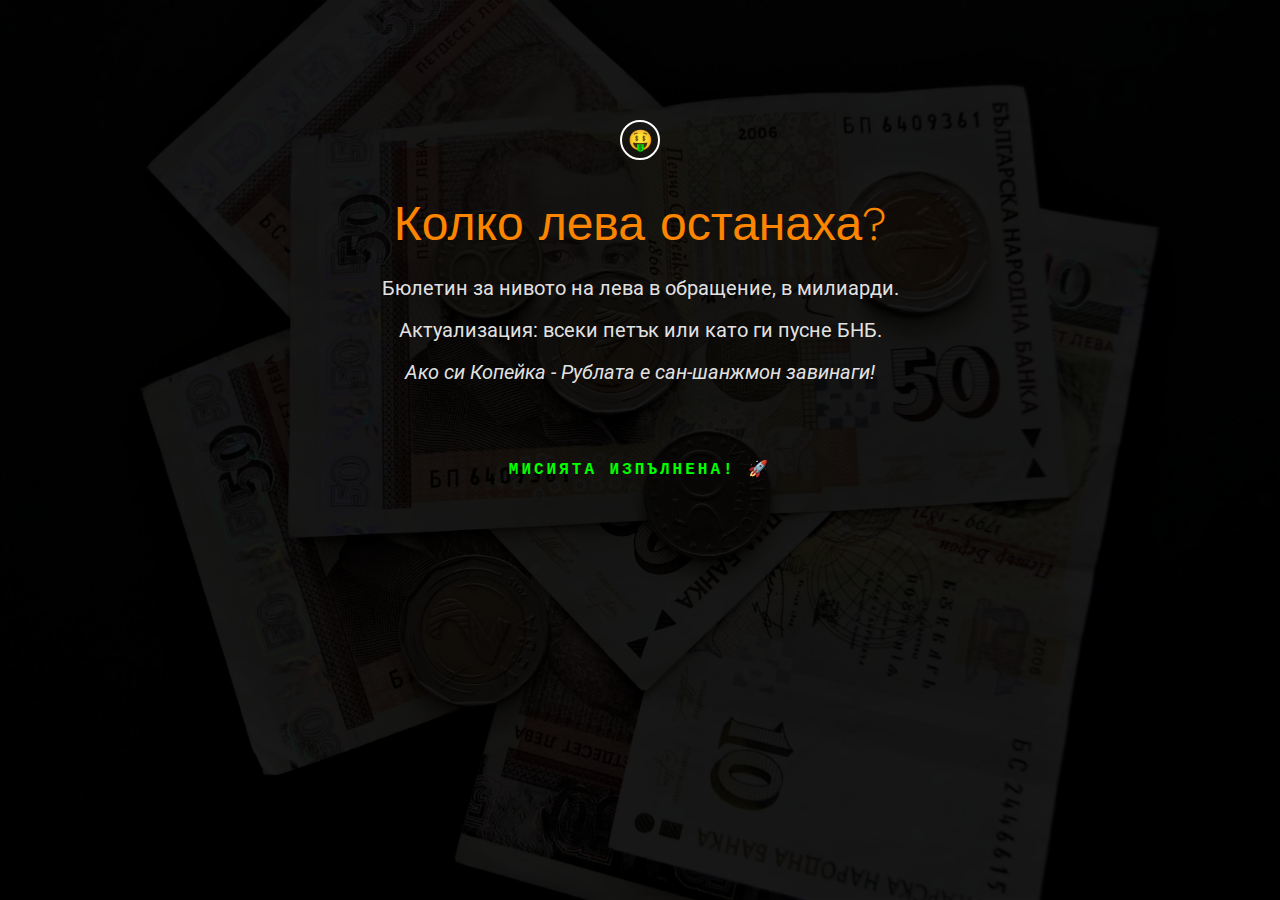
<file: docs/index.html>
<!DOCTYPE html>
<html lang="en">
<head>
	<title>Колко лева остават? </title>
	<meta charset="utf-8">
	<meta name="viewport" content="width=device-width, initial-scale=1.0, maximum-scale=1.0">
	<meta name="format-detection" content="telephone=no">
	<meta name="apple-mobile-web-app-capable" content="yes">
	<meta name="description" content="Ниво на лева в обращение в милиарди — актуализация всеки петък">
	<meta name="keywords" content="лева, лев, леви, левове, левови">
	<!-- Vendors-->
	<link rel="stylesheet" type="text/css" href="assets/vendors/bootstrap/grid.css">
	<!-- App & fonts-->
	<link rel="stylesheet" type="text/css" href="https://fonts.googleapis.com/css?family=Roboto:300,400,500,700,900|Work+Sans:300,400,500,700">
	<link rel="stylesheet" type="text/css" id="app-stylesheet" href="assets/css/main.css">
	<!-- Social -->
	<meta property="og:type" content="website">
	<meta property="og:url" content="https://levometar.online/">
	<meta property="og:title" content="Колко лева остават?">
	<meta property="og:description" content="Актуално ниво на лева в обращение. По данни от БНБ, обновявани всяка седмица.">
	<meta property="og:image" content="https://levometar.online/assets/img/social-share.png">
	<meta property="og:image:secure_url" content="https://levometar.online/assets/img/social-share.png">
	<meta property="og:image:type" content="image/png">
	<meta property="og:image:width" content="1200">
	<meta property="og:image:height" content="630">
	<meta property="og:locale" content="bg_BG">
	<meta property="og:site_name" content="Левометър">
	<meta name="twitter:card" content="summary_large_image">
</head>

<body>
<main>
	<div class="page-wrap" id="root">
		<div class="md-content">
			<div class="hero md-skin-dark">
				<div class="container">
					<div class="hero__wrapper">
						<div class="row">
							<div class="col-lg-10 col-xs-offset-0 col-sm-offset-0 col-md-offset-0 col-lg-offset-1 ">
								<div class="hero__title_inner">
									<span class="hero__icon">🤑</span>
									<h1 class="hero__title">Колко лева останаха?</h1>
									<p class="hero__text">
										Бюлетин за нивото на лева в обращение, в милиарди.
									</p>
									<p class="hero__text">
										Актуализация: всеки петък или като ги пусне БНБ.
									</p>
									<p class="hero__text">
										<em>Ако си Копейка - Рублата е сан-шанжмон завинаги!</em>
									</p>
								</div>
							</div>
						</div>
						<div class="countdown__module">
							<p id="killer" class="killer-countdown"></p>
						</div>
					</div>
				</div>
			</div>
		</div>
	</div>
</main>
</body>
<script>
	// тука променяй
	let current = 10100000000;
	let lastWeek = 13000000000;
	let lastUpdate = new Date("2026-01-23T20:00:00");
	
	// от тука надолу не барай!
	const WEEK_SECONDS = 604800;
	const killRatioSecond = Math.round((lastWeek - current) / WEEK_SECONDS);
	
	let el = document.getElementById('killer');
	let siteInitial = 0;
	
	function updateTicker() {
		const now = new Date();
		const secondsPassed = Math.floor((now - lastUpdate) / 1000);
		let liveCurrent = current - (secondsPassed * killRatioSecond);
		
		if (siteInitial === 0) {
			siteInitial = liveCurrent;
		}
		
		let youDestroyed = siteInitial - liveCurrent;
		
		if (liveCurrent <= 0) {
			el.innerHTML = `МИСИЯТА ИЗПЪЛНЕНА! 🚀`;
			el.style.color = "#00ff00"; // Зелено за успех
			clearInterval(timer);
			return;
		}
		
		// Добавяме малко магия с класове за анимация
		el.innerHTML = `
            <div class="ticker-container">
                <span class="killer-countdown-main">
                    ${liveCurrent.toLocaleString('bg-BG')}
                </span>
                <span class="currency">лв.</span>
                <br>
                <div class="destruct-rate">🔥 Изгорени пред очите ти: <strong>${youDestroyed.toLocaleString('bg-BG')} лв.</strong></div>
                <br>
                <div class="destruct-rate">📉 Темп на изчезване: ${killRatioSecond.toLocaleString('bg-BG')} лв/сек.</div>
            </div>
        `;
	}
	
	const timer = setInterval(updateTicker, 1000);
	updateTicker();
</script>
</html>
</file>
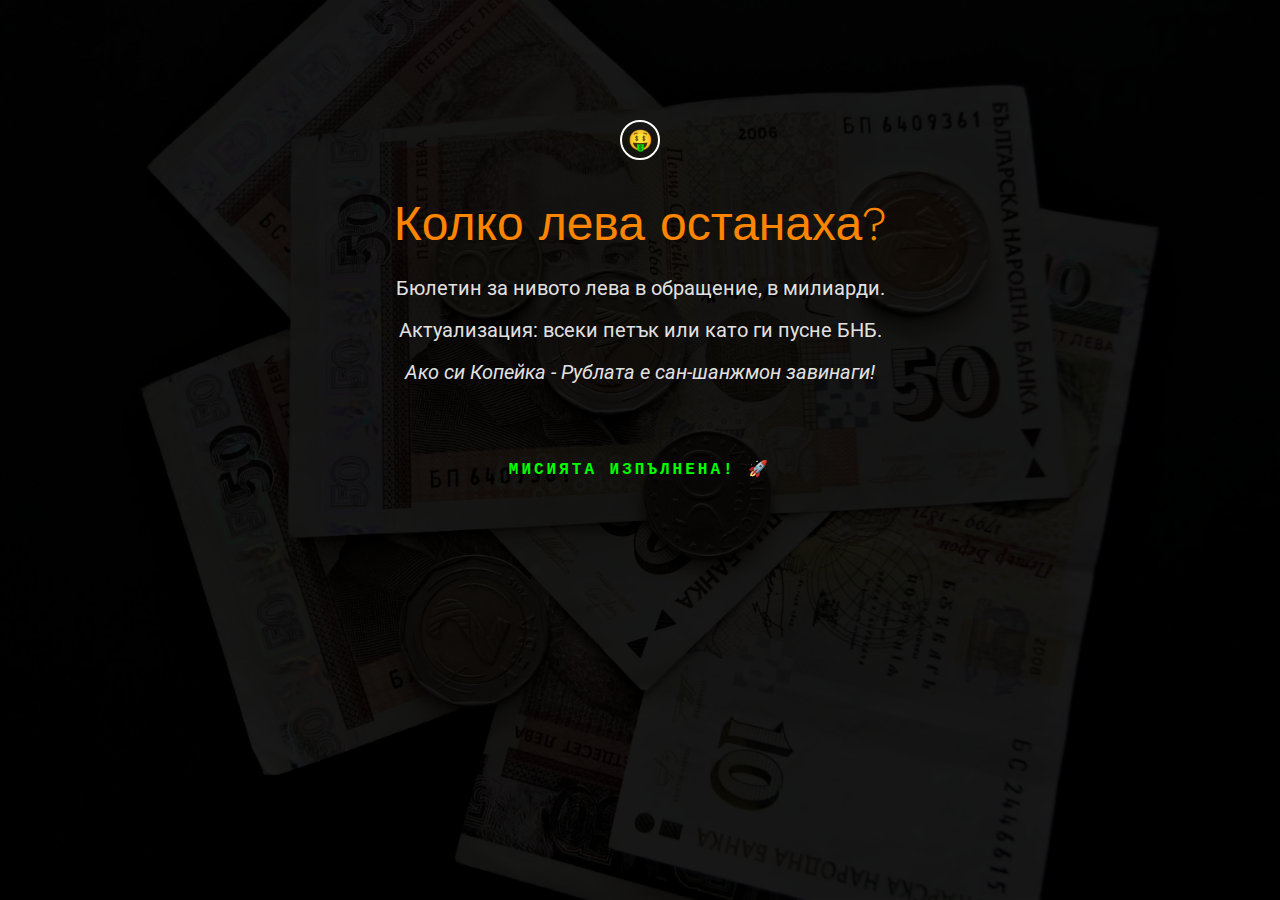
<file: src/index.html>
<!DOCTYPE html>
<html>
<head>
	<title>Колко лева остават? </title>
	<meta charset="utf-8">
	<meta name="viewport" content="width=device-width, initial-scale=1.0, maximum-scale=1.0, user-scalable=no">
	<meta name="format-detection" content="telephone=no">
	<meta name="apple-mobile-web-app-capable" content="yes">
	<!-- Vendors-->
	<link rel="stylesheet" type="text/css" href="assets/vendors/bootstrap/grid.css">
	<!-- App & fonts-->
	<link rel="stylesheet" type="text/css" href="https://fonts.googleapis.com/css?family=Roboto:300,400,500,700,900|Work+Sans:300,400,500,700">
	<link rel="stylesheet" type="text/css" id="app-stylesheet" href="assets/css/main.css">
</head>

<body>
<div class="page-wrap" id="root">
	<div class="md-content">
		<div class="hero md-skin-dark">
			<div class="container">
				<div class="hero__wrapper">
					<div class="row">
						<div class="col-lg-10 col-xs-offset-0 col-sm-offset-0 col-md-offset-0 col-lg-offset-1 ">
							<div class="hero__title_inner">
								<span class="hero__icon">🤑</span>
								<h1 class="hero__title">Колко лева останаха?</h1>
								<p class="hero__text">
									Бюлетин за нивото лева в обращение, в милиарди.
								</p>
								<p class="hero__text">
									Актуализация: всеки петък или като ги пусне БНБ.
								</p>
								<p class="hero__text">
									<em>Ако си Копейка - Рублата е сан-шанжмон завинаги!</em>
								</p>
							</div>
						</div>
					</div>
					<div class="countdown__module">
						<p id="killer" class="killer-countdown"></p>
					</div>
				</div>
			</div>
		</div>
	</div>
</div>
</body>
<script>
	// тука променяй
	let current = 19767926000;
	let lastWeek = 21186536000;
	let lastUpdate = new Date("2025-12-30T10:00:00");
	
	// от тука надолу не барай!
	const WEEK_SECONDS = 604800;
	const killRatioSecond = Math.round((lastWeek - current) / WEEK_SECONDS);
	
	let el = document.getElementById('killer');
	let siteInitial = 0;
	
	function updateTicker() {
		const now = new Date();
		const secondsPassed = Math.floor((now - lastUpdate) / 1000);
		let liveCurrent = current - (secondsPassed * killRatioSecond);
		
		if (siteInitial === 0) {
			siteInitial = liveCurrent;
		}
		
		let youDestroyed = siteInitial - liveCurrent;
		
		if (liveCurrent <= 0) {
			el.innerHTML = `МИСИЯТА ИЗПЪЛНЕНА! 🚀`;
			el.style.color = "#00ff00"; // Зелено за успех
			clearInterval(timer);
			return;
		}
		
		// Добавяме малко магия с класове за анимация
		el.innerHTML = `
            <div class="ticker-container">
                <span class="killer-countdown-main">
                    ${liveCurrent.toLocaleString('bg-BG')}
                </span>
                <span class="currency">лв.</span>
                <br>
                <div class="destruct-rate">🔥 Изгорени пред очите ти: <strong>${youDestroyed.toLocaleString('bg-BG')} лв.</strong></div>
                <br>
                <div class="destruct-rate">📉 Темп на изчезване: ${killRatioSecond.toLocaleString('bg-BG')} лв/сек.</div>
            </div>
        `;
	}
	
	const timer = setInterval(updateTicker, 1000);
	updateTicker();
</script>
</html>
</file>
<file: docs/assets/css/main.css>
@keyframes pulse {
    from {
        transform: scale(1);
        opacity: 1;
    }
    to {
        transform: scale(1.03);
        opacity: 0.8;
    }
}

p {
    margin-top: 0;
    margin-bottom: 10px;
}


.page-wrap {
    overflow: hidden;
}

.md-section {
    position: relative;
    background-repeat: no-repeat;
    background-size: cover;
    background-position: center center;
    z-index: 9;
    padding-top: 50px;
    padding-bottom: 50px;
}

@media (min-width: 320px) {
    .md-section {
        padding-top: calc(6.81818vw + 28.18182px);
        padding-bottom: calc(6.81818vw + 28.18182px);
    }
}

@media (min-width: 1200px) {
    .md-section {
        padding-top: 110px;
        padding-bottom: 110px;
    }
}


a {
    color: inherit;
}

a:hover {
    text-decoration: none;
    color: #426efc;
}

a:focus {
    text-decoration: none;
}


.md-section {
    padding-top: 65px;
    padding-bottom: 65px;
}

@media (min-width: 320px) {
    .md-section {
        padding-top: calc(13.63636vw + 21.36364px);
        padding-bottom: calc(13.63636vw + 21.36364px);
    }
}

@media (min-width: 1200px) {
    .md-section {
        padding-top: 185px;
        padding-bottom: 185px;
    }
}


/* Typography */

body {
    margin: 0;
    padding: 0;
    line-height: 1.6;
    font-size: 16px;
    font-weight: 400;
    font-family: "Roboto", sans-serif;
    color: #0c0c0e;
}

body.md-skin-dark {
    background-color: #303036;
    opacity: 0.2;
}

.md-skin-dark {
    color: rgba(255, 255, 255, .9);
}

.md-skin-dark h2, .md-skin-dark h3, .md-skin-dark h4,
.md-skin-dark h5, .md-skin-dark h6 {
    color: #fff;
}

a {
    transition: all .3s ease;
}

a, input, textarea, select {
    outline: none;
}

h1, h2, h3, h4, h5, h6 {
    font-weight: 400;
    line-height: 1.4em;
    color: #0c0c0e;
    font-family: "Work Sans", sans-serif;
}

h1 a, h2 a, h3 a, h4 a, h5 a, h6 a {
    color: inherit;
    text-decoration: none;
}

h1 a:hover, h2 a:hover, h3 a:hover, h4 a:hover, h5 a:hover, h6 a:hover {
    color: inherit;
    text-decoration: none;
}

h1 {
    font-size: 65px;
}

h2 {
    font-size: 50px;
}

h3 {
    font-size: 40px;
}

h4 {
    font-size: 35px;
}

h5 {
    font-size: 25px;
}

h6 {
    font-size: 20px;
}

h3, h1, h2, h3 {
    margin-top: 30px;
    margin-bottom: 15px;
}

h4, h5, h6 {
    margin-top: 15px;
    margin-bottom: 10px;
}

img {
    max-width: 100%;
}

blockquote {
    border: 0;
    font-size: 25px;
    padding: 0 0 0 40px;
    margin: 15px 20px 20px;
    position: relative;
    line-height: 1.4;
    color: #03358f;
    font-family: "Roboto", sans-serif;
}

@media (min-width: 992px) {
    blockquote {
        padding: 0 0 0 70px;
    }
}

blockquote:before {
    content: "\F10D";
    font-family: FontAwesome;
    font-size: 30px;
    line-height: 1.2;
    top: 0;
    left: 0;
    position: absolute;
    color: #c9c9cf;
}

@media (min-width: 992px) {
    blockquote:before {
        font-size: 50px;
    }
}

blockquote p:last-child {
    margin-bottom: 0;
}

blockquote i {
    font-size: 40px !important;
    margin-bottom: 20px;
}

blockquote cite {
    display: block;
    font-size: 16px;
    font-style: normal;
    font-family: "Roboto", sans-serif;
    margin-top: 15px;
}

@media (min-width: 768px) {
    blockquote {
        font-size: 25px;
        margin: 15px 40px 20px;
    }
}

abbr {
    color: #67dee8;
    border-width: 2px;
}


.hero {
    position: relative;
    background-size: cover;
    background-repeat: no-repeat;
    background-position: center center;
    z-index: 9;
    background-image: url("../img/hero-bg.avif");
}

.hero:after {
    content: '';
    position: absolute;
    top: 0;
    left: 0;
    width: 100%;
    height: 100%;
    background-color: #000;
    opacity: .9;
    z-index: -1;
}

.hero.no-overlay:after {
    display: none;
}

.hero.bg-video {
    background-color: transparent;
}

.hero .header {
    position: absolute;
    top: 0;
    left: 0;
    width: 100%;
    z-index: 999;
}

.hero__title_inner {
    text-align: center;
}

.hero__icon {
    display: inline-block;
    width: 40px;
    height: 40px;
    line-height: 36px;
    border: 2px solid #fff;
    border-radius: 50%;
    font-family: "Work Sans", sans-serif;
    font-size: 20px;
    font-weight: 300;
    color: #fff;
}

.hero__title {
    font-size: 30px;
    font-weight: 300;
    color: #fb8500;
}

@media (min-width: 320px) {
    .hero__title {
        font-size: calc(2.04545vw + 23.45455px);
    }
}

@media (min-width: 1200px) {
    .hero__title {
        font-size: 48px;
    }
}

.hero__wrapper {
    position: relative;
    padding: 120px 0 50px;
    z-index: 99;
    min-height: 100vh;
}

.hero__text {
    font-size: 2rem;
}

@media (max-width: 1000px) {
    .hero__text {
        font-size: 1.4rem;
    }
}

@media (min-width: 1401px) {
    .hero__wrapper {
        display: flex;
        flex-direction: column;
    }

    .hero__icon {
        font-size: 36px;
        width: 60px;
        height: 60px;
        line-height: 56px;
    }
}


.countdown__module {
    width: 100%;
    margin-top: 6rem;
}

.killer-countdown {
    font-weight: 900;
    text-transform: uppercase;
    text-align: center;
    letter-spacing: 3px;
    width: 100%;
}


.currency {
    font-size: 5rem;
}

.destruct-rate {
    color: #666;
    font-size: 2rem;
}


.killer-countdown-main {
    font-size: 9rem;
    font-weight: bolder;
    display: inline-block;
    animation: pulse 1s infinite alternate;
    color: #ff4d4d;

}


#killer {
    font-family: 'Courier New', Courier, monospace;
    transition: all 0.5s ease-out;
}


.destruct-rate {
    font-size: 0.9em;
    color: #888;
    display: block;
    margin-top: 5px;
}

@media (max-width: 500px) {
    .killer-countdown-main {
        font-size: 3rem;
    }

    .currency {
        font-size: 1.1rem;
    }

    .destruct-rate {
        font-size: 0.9rem;
    }
}

@media (min-width: 501px) and (max-width: 768px) {
    .killer-countdown-main {
        font-size: 5rem;
    }

    .currency {
        font-size: 3rem;
    }

    .destruct-rate {
        font-size: 1.5rem;
    }
}


@media (min-width: 769px) and (max-width: 1100px) {
    .killer-countdown-main {
        font-size: 5.5rem;
    }

    .currency {
        font-size: 3rem;
    }

    .destruct-rate {
        font-size: 1.5rem;
    }
}
</file>
<file: src/assets/css/main.css>
@keyframes pulse {
    from {
        transform: scale(1);
        opacity: 1;
    }
    to {
        transform: scale(1.03);
        opacity: 0.8;
    }
}

p {
    margin-top: 0;
    margin-bottom: 10px;
}


.page-wrap {
    overflow: hidden;
}

.md-section {
    position: relative;
    background-repeat: no-repeat;
    background-size: cover;
    background-position: center center;
    z-index: 9;
    padding-top: 50px;
    padding-bottom: 50px;
}

@media (min-width: 320px) {
    .md-section {
        padding-top: calc(6.81818vw + 28.18182px);
        padding-bottom: calc(6.81818vw + 28.18182px);
    }
}

@media (min-width: 1200px) {
    .md-section {
        padding-top: 110px;
        padding-bottom: 110px;
    }
}


a {
    color: inherit;
}

a:hover {
    text-decoration: none;
    color: #426efc;
}

a:focus {
    text-decoration: none;
}


.md-section {
    padding-top: 65px;
    padding-bottom: 65px;
}

@media (min-width: 320px) {
    .md-section {
        padding-top: calc(13.63636vw + 21.36364px);
        padding-bottom: calc(13.63636vw + 21.36364px);
    }
}

@media (min-width: 1200px) {
    .md-section {
        padding-top: 185px;
        padding-bottom: 185px;
    }
}


/* Typography */

body {
    margin: 0;
    padding: 0;
    line-height: 1.6;
    font-size: 16px;
    font-weight: 400;
    font-family: "Roboto", sans-serif;
    color: #0c0c0e;
}

body.md-skin-dark {
    background-color: #303036;
    opacity: 0.2;
}

.md-skin-dark {
    color: rgba(255, 255, 255, .9);
}

.md-skin-dark h2, .md-skin-dark h3, .md-skin-dark h4,
.md-skin-dark h5, .md-skin-dark h6 {
    color: #fff;
}

a {
    transition: all .3s ease;
}

a, input, textarea, select {
    outline: none;
}

h1, h2, h3, h4, h5, h6 {
    font-weight: 400;
    line-height: 1.4em;
    color: #0c0c0e;
    font-family: "Work Sans", sans-serif;
}

h1 a, h2 a, h3 a, h4 a, h5 a, h6 a {
    color: inherit;
    text-decoration: none;
}

h1 a:hover, h2 a:hover, h3 a:hover, h4 a:hover, h5 a:hover, h6 a:hover {
    color: inherit;
    text-decoration: none;
}

h1 {
    font-size: 65px;
}

h2 {
    font-size: 50px;
}

h3 {
    font-size: 40px;
}

h4 {
    font-size: 35px;
}

h5 {
    font-size: 25px;
}

h6 {
    font-size: 20px;
}

h3, h1, h2, h3 {
    margin-top: 30px;
    margin-bottom: 15px;
}

h4, h5, h6 {
    margin-top: 15px;
    margin-bottom: 10px;
}

img {
    max-width: 100%;
}

blockquote {
    border: 0;
    font-size: 25px;
    padding: 0 0 0 40px;
    margin: 15px 20px 20px;
    position: relative;
    line-height: 1.4;
    color: #03358f;
    font-family: "Roboto", sans-serif;
}

@media (min-width: 992px) {
    blockquote {
        padding: 0 0 0 70px;
    }
}

blockquote:before {
    content: "\F10D";
    font-family: FontAwesome;
    font-size: 30px;
    line-height: 1.2;
    top: 0;
    left: 0;
    position: absolute;
    color: #c9c9cf;
}

@media (min-width: 992px) {
    blockquote:before {
        font-size: 50px;
    }
}

blockquote p:last-child {
    margin-bottom: 0;
}

blockquote i {
    font-size: 40px !important;
    margin-bottom: 20px;
}

blockquote cite {
    display: block;
    font-size: 16px;
    font-style: normal;
    font-family: "Roboto", sans-serif;
    margin-top: 15px;
}

@media (min-width: 768px) {
    blockquote {
        font-size: 25px;
        margin: 15px 40px 20px;
    }
}

abbr {
    color: #67dee8;
    border-width: 2px;
}


.hero {
    position: relative;
    background-size: cover;
    background-repeat: no-repeat;
    background-position: center center;
    z-index: 9;
    background-image: url("../img/hero-bg.avif");
}

.hero:after {
    content: '';
    position: absolute;
    top: 0;
    left: 0;
    width: 100%;
    height: 100%;
    background-color: #000;
    opacity: .9;
    z-index: -1;
}

.hero.no-overlay:after {
    display: none;
}

.hero.bg-video {
    background-color: transparent;
}

.hero .header {
    position: absolute;
    top: 0;
    left: 0;
    width: 100%;
    z-index: 999;
}

.hero__title_inner {
    text-align: center;
}

.hero__icon {
    display: inline-block;
    width: 40px;
    height: 40px;
    line-height: 36px;
    border: 2px solid #fff;
    border-radius: 50%;
    font-family: "Work Sans", sans-serif;
    font-size: 20px;
    font-weight: 300;
    color: #fff;
}

.hero__title {
    font-size: 30px;
    font-weight: 300;
    color: #fb8500;
}

@media (min-width: 320px) {
    .hero__title {
        font-size: calc(2.04545vw + 23.45455px);
    }
}

@media (min-width: 1200px) {
    .hero__title {
        font-size: 48px;
    }
}

.hero__wrapper {
    position: relative;
    padding: 120px 0 50px;
    z-index: 99;
    min-height: 100vh;
}

.hero__text {
    font-size: 2rem;
}

@media (max-width: 1000px) {
    .hero__text {
        font-size: 1.4rem;
    }
}

@media (min-width: 1401px) {
    .hero__wrapper {
        display: flex;
        flex-direction: column;
    }

    .hero__icon {
        font-size: 36px;
        width: 60px;
        height: 60px;
        line-height: 56px;
    }
}


.countdown__module {
    width: 100%;
    margin-top: 6rem;
}

.killer-countdown {
    font-weight: 900;
    text-transform: uppercase;
    text-align: center;
    letter-spacing: 3px;
    width: 100%;
}


.currency {
    font-size: 5rem;
}

.destruct-rate {
    color: #666;
    font-size: 2rem;
}


.killer-countdown-main {
    font-size: 9rem;
    font-weight: bolder;
    display: inline-block;
    animation: pulse 1s infinite alternate;
    color: #ff4d4d;

}


#killer {
    font-family: 'Courier New', Courier, monospace;
    transition: all 0.5s ease-out;
}


.destruct-rate {
    font-size: 0.9em;
    color: #888;
    display: block;
    margin-top: 5px;
}

@media (max-width: 500px) {
    .killer-countdown-main {
        font-size: 3rem;
    }

    .currency {
        font-size: 1.1rem;
    }

    .destruct-rate {
        font-size: 0.9rem;
    }
}

@media (min-width: 501px) and (max-width: 768px) {
    .killer-countdown-main {
        font-size: 5rem;
    }

    .currency {
        font-size: 3rem;
    }

    .destruct-rate {
        font-size: 1.5rem;
    }
}


@media (min-width: 769px) and (max-width: 1100px) {
    .killer-countdown-main {
        font-size: 5.5rem;
    }

    .currency {
        font-size: 3rem;
    }

    .destruct-rate {
        font-size: 1.5rem;
    }
}
</file>
<file: docs/assets/vendors/bootstrap/grid.css>
/*!
 * Bootstrap v3.3.7 (http://getbootstrap.com)
 * Copyright 2011-2016 Twitter, Inc.
 * Licensed under MIT (https://github.com/twbs/bootstrap/blob/master/LICENSE)
 */
html{font-family:sans-serif;-ms-text-size-adjust:100%;-webkit-text-size-adjust:100%}body{margin:0}article,aside,details,figcaption,figure,footer,header,hgroup,main,menu,nav,section,summary{display:block}audio,canvas,progress,video{display:inline-block;vertical-align:baseline}audio:not([controls]){display:none;height:0}[hidden],template{display:none}a{background-color:transparent}a:active,a:hover{outline:0}abbr[title]{border-bottom:1px dotted}b,strong{font-weight:bold}dfn{font-style:italic}h1{font-size:2em;margin:0.67em 0}mark{background:#ff0;color:#000}small{font-size:80%}sub,sup{font-size:75%;line-height:0;position:relative;vertical-align:baseline}sup{top:-0.5em}sub{bottom:-0.25em}img{border:0}svg:not(:root){overflow:hidden}figure{margin:1em 40px}hr{-webkit-box-sizing:content-box;-moz-box-sizing:content-box;box-sizing:content-box;height:0}pre{overflow:auto}code,kbd,pre,samp{font-family:monospace, monospace;font-size:1em}button,input,optgroup,select,textarea{color:inherit;font:inherit;margin:0}button{overflow:visible}button,select{text-transform:none}button,html input[type="button"],input[type="reset"],input[type="submit"]{-webkit-appearance:button;cursor:pointer}button[disabled],html input[disabled]{cursor:default}button::-moz-focus-inner,input::-moz-focus-inner{border:0;padding:0}input{line-height:normal}input[type="checkbox"],input[type="radio"]{-webkit-box-sizing:border-box;-moz-box-sizing:border-box;box-sizing:border-box;padding:0}input[type="number"]::-webkit-inner-spin-button,input[type="number"]::-webkit-outer-spin-button{height:auto}input[type="search"]{-webkit-appearance:textfield;-webkit-box-sizing:content-box;-moz-box-sizing:content-box;box-sizing:content-box}input[type="search"]::-webkit-search-cancel-button,input[type="search"]::-webkit-search-decoration{-webkit-appearance:none}fieldset{border:1px solid #c0c0c0;margin:0 2px;padding:0.35em 0.625em 0.75em}legend{border:0;padding:0}textarea{overflow:auto}optgroup{font-weight:bold}table{border-collapse:collapse;border-spacing:0}td,th{padding:0}*{-webkit-box-sizing:border-box;-moz-box-sizing:border-box;box-sizing:border-box}*:before,*:after{-webkit-box-sizing:border-box;-moz-box-sizing:border-box;box-sizing:border-box}html{font-size:10px;-webkit-tap-highlight-color:rgba(0,0,0,0)}body{font-family:"Helvetica Neue",Helvetica,Arial,sans-serif;font-size:14px;line-height:1.42857143;color:#333;background-color:#fff}input,button,select,textarea{font-family:inherit;font-size:inherit;line-height:inherit}a{color:#337ab7;text-decoration:none}a:hover,a:focus{color:#23527c;text-decoration:underline}a:focus{outline:5px auto -webkit-focus-ring-color;outline-offset:-2px}figure{margin:0}img{vertical-align:middle}.img-responsive{display:block;max-width:100%;height:auto}.img-rounded{border-radius:6px}.img-thumbnail{padding:4px;line-height:1.42857143;background-color:#fff;border:1px solid #ddd;border-radius:4px;-webkit-transition:all .2s ease-in-out;-o-transition:all .2s ease-in-out;transition:all .2s ease-in-out;display:inline-block;max-width:100%;height:auto}.img-circle{border-radius:50%}hr{margin-top:20px;margin-bottom:20px;border:0;border-top:1px solid #eee}.sr-only{position:absolute;width:1px;height:1px;margin:-1px;padding:0;overflow:hidden;clip:rect(0, 0, 0, 0);border:0}.sr-only-focusable:active,.sr-only-focusable:focus{position:static;width:auto;height:auto;margin:0;overflow:visible;clip:auto}[role="button"]{cursor:pointer}.container{margin-right:auto;margin-left:auto;padding-left:15px;padding-right:15px}@media (min-width:768px){.container{width:750px}}@media (min-width:992px){.container{width:970px}}@media (min-width:1200px){.container{width:1170px}}.container-fluid{margin-right:auto;margin-left:auto;padding-left:15px;padding-right:15px}.row{margin-left:-15px;margin-right:-15px}.col-xs-1, .col-sm-1, .col-md-1, .col-lg-1, .col-xs-2, .col-sm-2, .col-md-2, .col-lg-2, .col-xs-3, .col-sm-3, .col-md-3, .col-lg-3, .col-xs-4, .col-sm-4, .col-md-4, .col-lg-4, .col-xs-5, .col-sm-5, .col-md-5, .col-lg-5, .col-xs-6, .col-sm-6, .col-md-6, .col-lg-6, .col-xs-7, .col-sm-7, .col-md-7, .col-lg-7, .col-xs-8, .col-sm-8, .col-md-8, .col-lg-8, .col-xs-9, .col-sm-9, .col-md-9, .col-lg-9, .col-xs-10, .col-sm-10, .col-md-10, .col-lg-10, .col-xs-11, .col-sm-11, .col-md-11, .col-lg-11, .col-xs-12, .col-sm-12, .col-md-12, .col-lg-12{position:relative;min-height:1px;padding-left:15px;padding-right:15px}.col-xs-1, .col-xs-2, .col-xs-3, .col-xs-4, .col-xs-5, .col-xs-6, .col-xs-7, .col-xs-8, .col-xs-9, .col-xs-10, .col-xs-11, .col-xs-12{float:left}.col-xs-12{width:100%}.col-xs-11{width:91.66666667%}.col-xs-10{width:83.33333333%}.col-xs-9{width:75%}.col-xs-8{width:66.66666667%}.col-xs-7{width:58.33333333%}.col-xs-6{width:50%}.col-xs-5{width:41.66666667%}.col-xs-4{width:33.33333333%}.col-xs-3{width:25%}.col-xs-2{width:16.66666667%}.col-xs-1{width:8.33333333%}.col-xs-pull-12{right:100%}.col-xs-pull-11{right:91.66666667%}.col-xs-pull-10{right:83.33333333%}.col-xs-pull-9{right:75%}.col-xs-pull-8{right:66.66666667%}.col-xs-pull-7{right:58.33333333%}.col-xs-pull-6{right:50%}.col-xs-pull-5{right:41.66666667%}.col-xs-pull-4{right:33.33333333%}.col-xs-pull-3{right:25%}.col-xs-pull-2{right:16.66666667%}.col-xs-pull-1{right:8.33333333%}.col-xs-pull-0{right:auto}.col-xs-push-12{left:100%}.col-xs-push-11{left:91.66666667%}.col-xs-push-10{left:83.33333333%}.col-xs-push-9{left:75%}.col-xs-push-8{left:66.66666667%}.col-xs-push-7{left:58.33333333%}.col-xs-push-6{left:50%}.col-xs-push-5{left:41.66666667%}.col-xs-push-4{left:33.33333333%}.col-xs-push-3{left:25%}.col-xs-push-2{left:16.66666667%}.col-xs-push-1{left:8.33333333%}.col-xs-push-0{left:auto}.col-xs-offset-12{margin-left:100%}.col-xs-offset-11{margin-left:91.66666667%}.col-xs-offset-10{margin-left:83.33333333%}.col-xs-offset-9{margin-left:75%}.col-xs-offset-8{margin-left:66.66666667%}.col-xs-offset-7{margin-left:58.33333333%}.col-xs-offset-6{margin-left:50%}.col-xs-offset-5{margin-left:41.66666667%}.col-xs-offset-4{margin-left:33.33333333%}.col-xs-offset-3{margin-left:25%}.col-xs-offset-2{margin-left:16.66666667%}.col-xs-offset-1{margin-left:8.33333333%}.col-xs-offset-0{margin-left:0}@media (min-width:768px){.col-sm-1, .col-sm-2, .col-sm-3, .col-sm-4, .col-sm-5, .col-sm-6, .col-sm-7, .col-sm-8, .col-sm-9, .col-sm-10, .col-sm-11, .col-sm-12{float:left}.col-sm-12{width:100%}.col-sm-11{width:91.66666667%}.col-sm-10{width:83.33333333%}.col-sm-9{width:75%}.col-sm-8{width:66.66666667%}.col-sm-7{width:58.33333333%}.col-sm-6{width:50%}.col-sm-5{width:41.66666667%}.col-sm-4{width:33.33333333%}.col-sm-3{width:25%}.col-sm-2{width:16.66666667%}.col-sm-1{width:8.33333333%}.col-sm-pull-12{right:100%}.col-sm-pull-11{right:91.66666667%}.col-sm-pull-10{right:83.33333333%}.col-sm-pull-9{right:75%}.col-sm-pull-8{right:66.66666667%}.col-sm-pull-7{right:58.33333333%}.col-sm-pull-6{right:50%}.col-sm-pull-5{right:41.66666667%}.col-sm-pull-4{right:33.33333333%}.col-sm-pull-3{right:25%}.col-sm-pull-2{right:16.66666667%}.col-sm-pull-1{right:8.33333333%}.col-sm-pull-0{right:auto}.col-sm-push-12{left:100%}.col-sm-push-11{left:91.66666667%}.col-sm-push-10{left:83.33333333%}.col-sm-push-9{left:75%}.col-sm-push-8{left:66.66666667%}.col-sm-push-7{left:58.33333333%}.col-sm-push-6{left:50%}.col-sm-push-5{left:41.66666667%}.col-sm-push-4{left:33.33333333%}.col-sm-push-3{left:25%}.col-sm-push-2{left:16.66666667%}.col-sm-push-1{left:8.33333333%}.col-sm-push-0{left:auto}.col-sm-offset-12{margin-left:100%}.col-sm-offset-11{margin-left:91.66666667%}.col-sm-offset-10{margin-left:83.33333333%}.col-sm-offset-9{margin-left:75%}.col-sm-offset-8{margin-left:66.66666667%}.col-sm-offset-7{margin-left:58.33333333%}.col-sm-offset-6{margin-left:50%}.col-sm-offset-5{margin-left:41.66666667%}.col-sm-offset-4{margin-left:33.33333333%}.col-sm-offset-3{margin-left:25%}.col-sm-offset-2{margin-left:16.66666667%}.col-sm-offset-1{margin-left:8.33333333%}.col-sm-offset-0{margin-left:0}}@media (min-width:992px){.col-md-1, .col-md-2, .col-md-3, .col-md-4, .col-md-5, .col-md-6, .col-md-7, .col-md-8, .col-md-9, .col-md-10, .col-md-11, .col-md-12{float:left}.col-md-12{width:100%}.col-md-11{width:91.66666667%}.col-md-10{width:83.33333333%}.col-md-9{width:75%}.col-md-8{width:66.66666667%}.col-md-7{width:58.33333333%}.col-md-6{width:50%}.col-md-5{width:41.66666667%}.col-md-4{width:33.33333333%}.col-md-3{width:25%}.col-md-2{width:16.66666667%}.col-md-1{width:8.33333333%}.col-md-pull-12{right:100%}.col-md-pull-11{right:91.66666667%}.col-md-pull-10{right:83.33333333%}.col-md-pull-9{right:75%}.col-md-pull-8{right:66.66666667%}.col-md-pull-7{right:58.33333333%}.col-md-pull-6{right:50%}.col-md-pull-5{right:41.66666667%}.col-md-pull-4{right:33.33333333%}.col-md-pull-3{right:25%}.col-md-pull-2{right:16.66666667%}.col-md-pull-1{right:8.33333333%}.col-md-pull-0{right:auto}.col-md-push-12{left:100%}.col-md-push-11{left:91.66666667%}.col-md-push-10{left:83.33333333%}.col-md-push-9{left:75%}.col-md-push-8{left:66.66666667%}.col-md-push-7{left:58.33333333%}.col-md-push-6{left:50%}.col-md-push-5{left:41.66666667%}.col-md-push-4{left:33.33333333%}.col-md-push-3{left:25%}.col-md-push-2{left:16.66666667%}.col-md-push-1{left:8.33333333%}.col-md-push-0{left:auto}.col-md-offset-12{margin-left:100%}.col-md-offset-11{margin-left:91.66666667%}.col-md-offset-10{margin-left:83.33333333%}.col-md-offset-9{margin-left:75%}.col-md-offset-8{margin-left:66.66666667%}.col-md-offset-7{margin-left:58.33333333%}.col-md-offset-6{margin-left:50%}.col-md-offset-5{margin-left:41.66666667%}.col-md-offset-4{margin-left:33.33333333%}.col-md-offset-3{margin-left:25%}.col-md-offset-2{margin-left:16.66666667%}.col-md-offset-1{margin-left:8.33333333%}.col-md-offset-0{margin-left:0}}@media (min-width:1200px){.col-lg-1, .col-lg-2, .col-lg-3, .col-lg-4, .col-lg-5, .col-lg-6, .col-lg-7, .col-lg-8, .col-lg-9, .col-lg-10, .col-lg-11, .col-lg-12{float:left}.col-lg-12{width:100%}.col-lg-11{width:91.66666667%}.col-lg-10{width:83.33333333%}.col-lg-9{width:75%}.col-lg-8{width:66.66666667%}.col-lg-7{width:58.33333333%}.col-lg-6{width:50%}.col-lg-5{width:41.66666667%}.col-lg-4{width:33.33333333%}.col-lg-3{width:25%}.col-lg-2{width:16.66666667%}.col-lg-1{width:8.33333333%}.col-lg-pull-12{right:100%}.col-lg-pull-11{right:91.66666667%}.col-lg-pull-10{right:83.33333333%}.col-lg-pull-9{right:75%}.col-lg-pull-8{right:66.66666667%}.col-lg-pull-7{right:58.33333333%}.col-lg-pull-6{right:50%}.col-lg-pull-5{right:41.66666667%}.col-lg-pull-4{right:33.33333333%}.col-lg-pull-3{right:25%}.col-lg-pull-2{right:16.66666667%}.col-lg-pull-1{right:8.33333333%}.col-lg-pull-0{right:auto}.col-lg-push-12{left:100%}.col-lg-push-11{left:91.66666667%}.col-lg-push-10{left:83.33333333%}.col-lg-push-9{left:75%}.col-lg-push-8{left:66.66666667%}.col-lg-push-7{left:58.33333333%}.col-lg-push-6{left:50%}.col-lg-push-5{left:41.66666667%}.col-lg-push-4{left:33.33333333%}.col-lg-push-3{left:25%}.col-lg-push-2{left:16.66666667%}.col-lg-push-1{left:8.33333333%}.col-lg-push-0{left:auto}.col-lg-offset-12{margin-left:100%}.col-lg-offset-11{margin-left:91.66666667%}.col-lg-offset-10{margin-left:83.33333333%}.col-lg-offset-9{margin-left:75%}.col-lg-offset-8{margin-left:66.66666667%}.col-lg-offset-7{margin-left:58.33333333%}.col-lg-offset-6{margin-left:50%}.col-lg-offset-5{margin-left:41.66666667%}.col-lg-offset-4{margin-left:33.33333333%}.col-lg-offset-3{margin-left:25%}.col-lg-offset-2{margin-left:16.66666667%}.col-lg-offset-1{margin-left:8.33333333%}.col-lg-offset-0{margin-left:0}}.clearfix:before,.clearfix:after,.container:before,.container:after,.container-fluid:before,.container-fluid:after,.row:before,.row:after{content:" ";display:table}.clearfix:after,.container:after,.container-fluid:after,.row:after{clear:both}.center-block{display:block;margin-left:auto;margin-right:auto}.pull-right{float:right !important}.pull-left{float:left !important}.hide{display:none !important}.show{display:block !important}.invisible{visibility:hidden}.text-hide{font:0/0 a;color:transparent;text-shadow:none;background-color:transparent;border:0}.hidden{display:none !important}.affix{position:fixed}
</file>
<file: src/assets/vendors/bootstrap/grid.css>
/*!
 * Bootstrap v3.3.7 (http://getbootstrap.com)
 * Copyright 2011-2016 Twitter, Inc.
 * Licensed under MIT (https://github.com/twbs/bootstrap/blob/master/LICENSE)
 */
html{font-family:sans-serif;-ms-text-size-adjust:100%;-webkit-text-size-adjust:100%}body{margin:0}article,aside,details,figcaption,figure,footer,header,hgroup,main,menu,nav,section,summary{display:block}audio,canvas,progress,video{display:inline-block;vertical-align:baseline}audio:not([controls]){display:none;height:0}[hidden],template{display:none}a{background-color:transparent}a:active,a:hover{outline:0}abbr[title]{border-bottom:1px dotted}b,strong{font-weight:bold}dfn{font-style:italic}h1{font-size:2em;margin:0.67em 0}mark{background:#ff0;color:#000}small{font-size:80%}sub,sup{font-size:75%;line-height:0;position:relative;vertical-align:baseline}sup{top:-0.5em}sub{bottom:-0.25em}img{border:0}svg:not(:root){overflow:hidden}figure{margin:1em 40px}hr{-webkit-box-sizing:content-box;-moz-box-sizing:content-box;box-sizing:content-box;height:0}pre{overflow:auto}code,kbd,pre,samp{font-family:monospace, monospace;font-size:1em}button,input,optgroup,select,textarea{color:inherit;font:inherit;margin:0}button{overflow:visible}button,select{text-transform:none}button,html input[type="button"],input[type="reset"],input[type="submit"]{-webkit-appearance:button;cursor:pointer}button[disabled],html input[disabled]{cursor:default}button::-moz-focus-inner,input::-moz-focus-inner{border:0;padding:0}input{line-height:normal}input[type="checkbox"],input[type="radio"]{-webkit-box-sizing:border-box;-moz-box-sizing:border-box;box-sizing:border-box;padding:0}input[type="number"]::-webkit-inner-spin-button,input[type="number"]::-webkit-outer-spin-button{height:auto}input[type="search"]{-webkit-appearance:textfield;-webkit-box-sizing:content-box;-moz-box-sizing:content-box;box-sizing:content-box}input[type="search"]::-webkit-search-cancel-button,input[type="search"]::-webkit-search-decoration{-webkit-appearance:none}fieldset{border:1px solid #c0c0c0;margin:0 2px;padding:0.35em 0.625em 0.75em}legend{border:0;padding:0}textarea{overflow:auto}optgroup{font-weight:bold}table{border-collapse:collapse;border-spacing:0}td,th{padding:0}*{-webkit-box-sizing:border-box;-moz-box-sizing:border-box;box-sizing:border-box}*:before,*:after{-webkit-box-sizing:border-box;-moz-box-sizing:border-box;box-sizing:border-box}html{font-size:10px;-webkit-tap-highlight-color:rgba(0,0,0,0)}body{font-family:"Helvetica Neue",Helvetica,Arial,sans-serif;font-size:14px;line-height:1.42857143;color:#333;background-color:#fff}input,button,select,textarea{font-family:inherit;font-size:inherit;line-height:inherit}a{color:#337ab7;text-decoration:none}a:hover,a:focus{color:#23527c;text-decoration:underline}a:focus{outline:5px auto -webkit-focus-ring-color;outline-offset:-2px}figure{margin:0}img{vertical-align:middle}.img-responsive{display:block;max-width:100%;height:auto}.img-rounded{border-radius:6px}.img-thumbnail{padding:4px;line-height:1.42857143;background-color:#fff;border:1px solid #ddd;border-radius:4px;-webkit-transition:all .2s ease-in-out;-o-transition:all .2s ease-in-out;transition:all .2s ease-in-out;display:inline-block;max-width:100%;height:auto}.img-circle{border-radius:50%}hr{margin-top:20px;margin-bottom:20px;border:0;border-top:1px solid #eee}.sr-only{position:absolute;width:1px;height:1px;margin:-1px;padding:0;overflow:hidden;clip:rect(0, 0, 0, 0);border:0}.sr-only-focusable:active,.sr-only-focusable:focus{position:static;width:auto;height:auto;margin:0;overflow:visible;clip:auto}[role="button"]{cursor:pointer}.container{margin-right:auto;margin-left:auto;padding-left:15px;padding-right:15px}@media (min-width:768px){.container{width:750px}}@media (min-width:992px){.container{width:970px}}@media (min-width:1200px){.container{width:1170px}}.container-fluid{margin-right:auto;margin-left:auto;padding-left:15px;padding-right:15px}.row{margin-left:-15px;margin-right:-15px}.col-xs-1, .col-sm-1, .col-md-1, .col-lg-1, .col-xs-2, .col-sm-2, .col-md-2, .col-lg-2, .col-xs-3, .col-sm-3, .col-md-3, .col-lg-3, .col-xs-4, .col-sm-4, .col-md-4, .col-lg-4, .col-xs-5, .col-sm-5, .col-md-5, .col-lg-5, .col-xs-6, .col-sm-6, .col-md-6, .col-lg-6, .col-xs-7, .col-sm-7, .col-md-7, .col-lg-7, .col-xs-8, .col-sm-8, .col-md-8, .col-lg-8, .col-xs-9, .col-sm-9, .col-md-9, .col-lg-9, .col-xs-10, .col-sm-10, .col-md-10, .col-lg-10, .col-xs-11, .col-sm-11, .col-md-11, .col-lg-11, .col-xs-12, .col-sm-12, .col-md-12, .col-lg-12{position:relative;min-height:1px;padding-left:15px;padding-right:15px}.col-xs-1, .col-xs-2, .col-xs-3, .col-xs-4, .col-xs-5, .col-xs-6, .col-xs-7, .col-xs-8, .col-xs-9, .col-xs-10, .col-xs-11, .col-xs-12{float:left}.col-xs-12{width:100%}.col-xs-11{width:91.66666667%}.col-xs-10{width:83.33333333%}.col-xs-9{width:75%}.col-xs-8{width:66.66666667%}.col-xs-7{width:58.33333333%}.col-xs-6{width:50%}.col-xs-5{width:41.66666667%}.col-xs-4{width:33.33333333%}.col-xs-3{width:25%}.col-xs-2{width:16.66666667%}.col-xs-1{width:8.33333333%}.col-xs-pull-12{right:100%}.col-xs-pull-11{right:91.66666667%}.col-xs-pull-10{right:83.33333333%}.col-xs-pull-9{right:75%}.col-xs-pull-8{right:66.66666667%}.col-xs-pull-7{right:58.33333333%}.col-xs-pull-6{right:50%}.col-xs-pull-5{right:41.66666667%}.col-xs-pull-4{right:33.33333333%}.col-xs-pull-3{right:25%}.col-xs-pull-2{right:16.66666667%}.col-xs-pull-1{right:8.33333333%}.col-xs-pull-0{right:auto}.col-xs-push-12{left:100%}.col-xs-push-11{left:91.66666667%}.col-xs-push-10{left:83.33333333%}.col-xs-push-9{left:75%}.col-xs-push-8{left:66.66666667%}.col-xs-push-7{left:58.33333333%}.col-xs-push-6{left:50%}.col-xs-push-5{left:41.66666667%}.col-xs-push-4{left:33.33333333%}.col-xs-push-3{left:25%}.col-xs-push-2{left:16.66666667%}.col-xs-push-1{left:8.33333333%}.col-xs-push-0{left:auto}.col-xs-offset-12{margin-left:100%}.col-xs-offset-11{margin-left:91.66666667%}.col-xs-offset-10{margin-left:83.33333333%}.col-xs-offset-9{margin-left:75%}.col-xs-offset-8{margin-left:66.66666667%}.col-xs-offset-7{margin-left:58.33333333%}.col-xs-offset-6{margin-left:50%}.col-xs-offset-5{margin-left:41.66666667%}.col-xs-offset-4{margin-left:33.33333333%}.col-xs-offset-3{margin-left:25%}.col-xs-offset-2{margin-left:16.66666667%}.col-xs-offset-1{margin-left:8.33333333%}.col-xs-offset-0{margin-left:0}@media (min-width:768px){.col-sm-1, .col-sm-2, .col-sm-3, .col-sm-4, .col-sm-5, .col-sm-6, .col-sm-7, .col-sm-8, .col-sm-9, .col-sm-10, .col-sm-11, .col-sm-12{float:left}.col-sm-12{width:100%}.col-sm-11{width:91.66666667%}.col-sm-10{width:83.33333333%}.col-sm-9{width:75%}.col-sm-8{width:66.66666667%}.col-sm-7{width:58.33333333%}.col-sm-6{width:50%}.col-sm-5{width:41.66666667%}.col-sm-4{width:33.33333333%}.col-sm-3{width:25%}.col-sm-2{width:16.66666667%}.col-sm-1{width:8.33333333%}.col-sm-pull-12{right:100%}.col-sm-pull-11{right:91.66666667%}.col-sm-pull-10{right:83.33333333%}.col-sm-pull-9{right:75%}.col-sm-pull-8{right:66.66666667%}.col-sm-pull-7{right:58.33333333%}.col-sm-pull-6{right:50%}.col-sm-pull-5{right:41.66666667%}.col-sm-pull-4{right:33.33333333%}.col-sm-pull-3{right:25%}.col-sm-pull-2{right:16.66666667%}.col-sm-pull-1{right:8.33333333%}.col-sm-pull-0{right:auto}.col-sm-push-12{left:100%}.col-sm-push-11{left:91.66666667%}.col-sm-push-10{left:83.33333333%}.col-sm-push-9{left:75%}.col-sm-push-8{left:66.66666667%}.col-sm-push-7{left:58.33333333%}.col-sm-push-6{left:50%}.col-sm-push-5{left:41.66666667%}.col-sm-push-4{left:33.33333333%}.col-sm-push-3{left:25%}.col-sm-push-2{left:16.66666667%}.col-sm-push-1{left:8.33333333%}.col-sm-push-0{left:auto}.col-sm-offset-12{margin-left:100%}.col-sm-offset-11{margin-left:91.66666667%}.col-sm-offset-10{margin-left:83.33333333%}.col-sm-offset-9{margin-left:75%}.col-sm-offset-8{margin-left:66.66666667%}.col-sm-offset-7{margin-left:58.33333333%}.col-sm-offset-6{margin-left:50%}.col-sm-offset-5{margin-left:41.66666667%}.col-sm-offset-4{margin-left:33.33333333%}.col-sm-offset-3{margin-left:25%}.col-sm-offset-2{margin-left:16.66666667%}.col-sm-offset-1{margin-left:8.33333333%}.col-sm-offset-0{margin-left:0}}@media (min-width:992px){.col-md-1, .col-md-2, .col-md-3, .col-md-4, .col-md-5, .col-md-6, .col-md-7, .col-md-8, .col-md-9, .col-md-10, .col-md-11, .col-md-12{float:left}.col-md-12{width:100%}.col-md-11{width:91.66666667%}.col-md-10{width:83.33333333%}.col-md-9{width:75%}.col-md-8{width:66.66666667%}.col-md-7{width:58.33333333%}.col-md-6{width:50%}.col-md-5{width:41.66666667%}.col-md-4{width:33.33333333%}.col-md-3{width:25%}.col-md-2{width:16.66666667%}.col-md-1{width:8.33333333%}.col-md-pull-12{right:100%}.col-md-pull-11{right:91.66666667%}.col-md-pull-10{right:83.33333333%}.col-md-pull-9{right:75%}.col-md-pull-8{right:66.66666667%}.col-md-pull-7{right:58.33333333%}.col-md-pull-6{right:50%}.col-md-pull-5{right:41.66666667%}.col-md-pull-4{right:33.33333333%}.col-md-pull-3{right:25%}.col-md-pull-2{right:16.66666667%}.col-md-pull-1{right:8.33333333%}.col-md-pull-0{right:auto}.col-md-push-12{left:100%}.col-md-push-11{left:91.66666667%}.col-md-push-10{left:83.33333333%}.col-md-push-9{left:75%}.col-md-push-8{left:66.66666667%}.col-md-push-7{left:58.33333333%}.col-md-push-6{left:50%}.col-md-push-5{left:41.66666667%}.col-md-push-4{left:33.33333333%}.col-md-push-3{left:25%}.col-md-push-2{left:16.66666667%}.col-md-push-1{left:8.33333333%}.col-md-push-0{left:auto}.col-md-offset-12{margin-left:100%}.col-md-offset-11{margin-left:91.66666667%}.col-md-offset-10{margin-left:83.33333333%}.col-md-offset-9{margin-left:75%}.col-md-offset-8{margin-left:66.66666667%}.col-md-offset-7{margin-left:58.33333333%}.col-md-offset-6{margin-left:50%}.col-md-offset-5{margin-left:41.66666667%}.col-md-offset-4{margin-left:33.33333333%}.col-md-offset-3{margin-left:25%}.col-md-offset-2{margin-left:16.66666667%}.col-md-offset-1{margin-left:8.33333333%}.col-md-offset-0{margin-left:0}}@media (min-width:1200px){.col-lg-1, .col-lg-2, .col-lg-3, .col-lg-4, .col-lg-5, .col-lg-6, .col-lg-7, .col-lg-8, .col-lg-9, .col-lg-10, .col-lg-11, .col-lg-12{float:left}.col-lg-12{width:100%}.col-lg-11{width:91.66666667%}.col-lg-10{width:83.33333333%}.col-lg-9{width:75%}.col-lg-8{width:66.66666667%}.col-lg-7{width:58.33333333%}.col-lg-6{width:50%}.col-lg-5{width:41.66666667%}.col-lg-4{width:33.33333333%}.col-lg-3{width:25%}.col-lg-2{width:16.66666667%}.col-lg-1{width:8.33333333%}.col-lg-pull-12{right:100%}.col-lg-pull-11{right:91.66666667%}.col-lg-pull-10{right:83.33333333%}.col-lg-pull-9{right:75%}.col-lg-pull-8{right:66.66666667%}.col-lg-pull-7{right:58.33333333%}.col-lg-pull-6{right:50%}.col-lg-pull-5{right:41.66666667%}.col-lg-pull-4{right:33.33333333%}.col-lg-pull-3{right:25%}.col-lg-pull-2{right:16.66666667%}.col-lg-pull-1{right:8.33333333%}.col-lg-pull-0{right:auto}.col-lg-push-12{left:100%}.col-lg-push-11{left:91.66666667%}.col-lg-push-10{left:83.33333333%}.col-lg-push-9{left:75%}.col-lg-push-8{left:66.66666667%}.col-lg-push-7{left:58.33333333%}.col-lg-push-6{left:50%}.col-lg-push-5{left:41.66666667%}.col-lg-push-4{left:33.33333333%}.col-lg-push-3{left:25%}.col-lg-push-2{left:16.66666667%}.col-lg-push-1{left:8.33333333%}.col-lg-push-0{left:auto}.col-lg-offset-12{margin-left:100%}.col-lg-offset-11{margin-left:91.66666667%}.col-lg-offset-10{margin-left:83.33333333%}.col-lg-offset-9{margin-left:75%}.col-lg-offset-8{margin-left:66.66666667%}.col-lg-offset-7{margin-left:58.33333333%}.col-lg-offset-6{margin-left:50%}.col-lg-offset-5{margin-left:41.66666667%}.col-lg-offset-4{margin-left:33.33333333%}.col-lg-offset-3{margin-left:25%}.col-lg-offset-2{margin-left:16.66666667%}.col-lg-offset-1{margin-left:8.33333333%}.col-lg-offset-0{margin-left:0}}.clearfix:before,.clearfix:after,.container:before,.container:after,.container-fluid:before,.container-fluid:after,.row:before,.row:after{content:" ";display:table}.clearfix:after,.container:after,.container-fluid:after,.row:after{clear:both}.center-block{display:block;margin-left:auto;margin-right:auto}.pull-right{float:right !important}.pull-left{float:left !important}.hide{display:none !important}.show{display:block !important}.invisible{visibility:hidden}.text-hide{font:0/0 a;color:transparent;text-shadow:none;background-color:transparent;border:0}.hidden{display:none !important}.affix{position:fixed}
</file>
